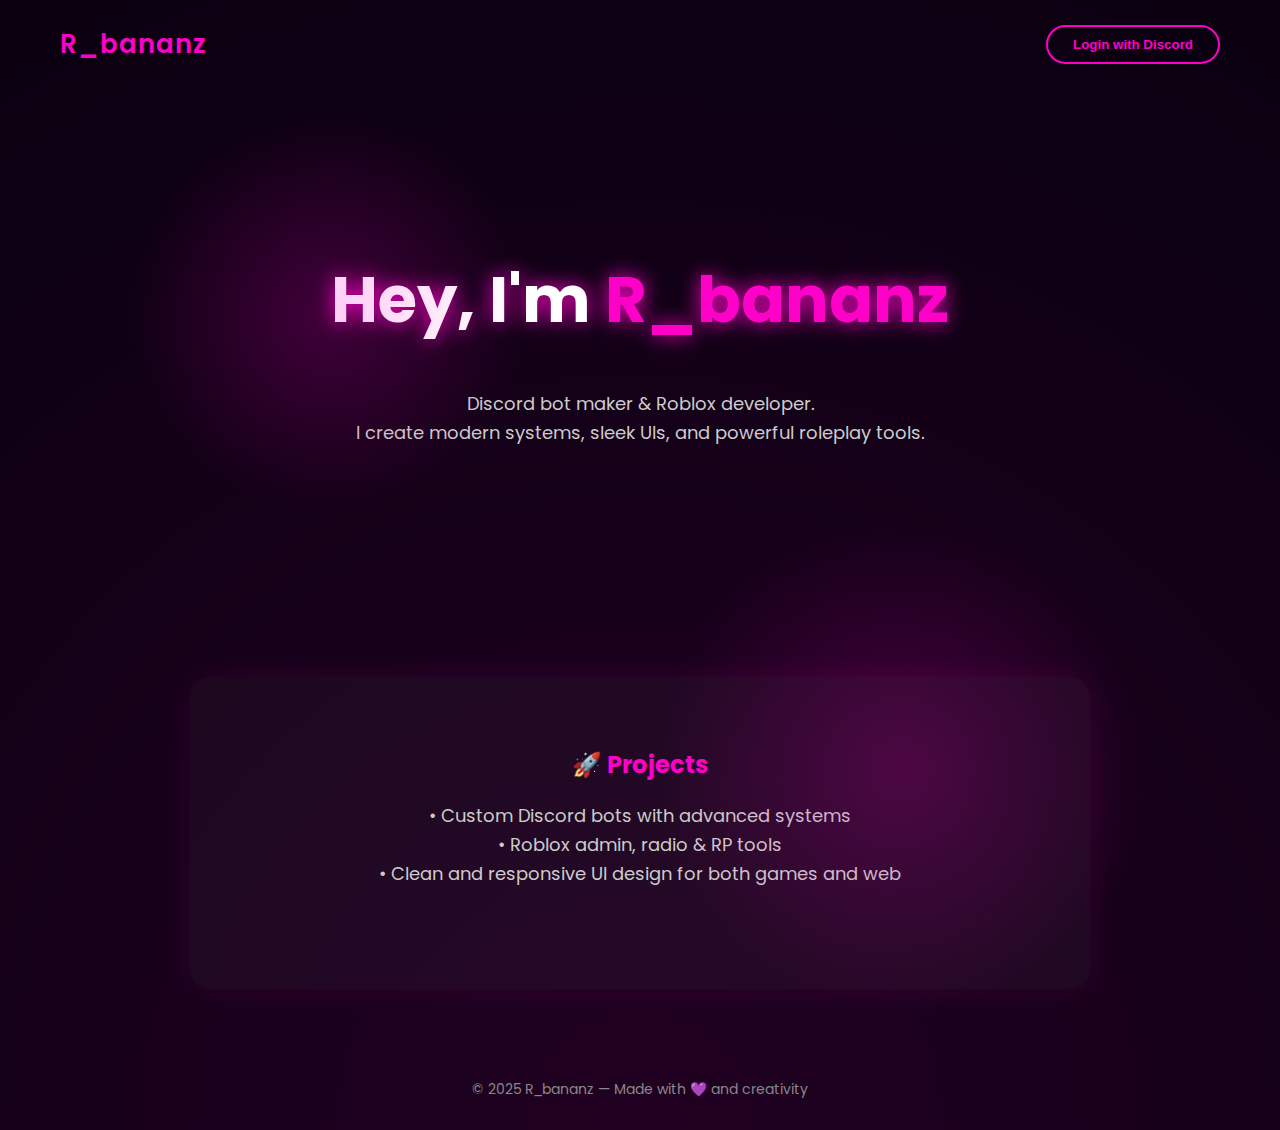
<file: index.html>
<!DOCTYPE html>
<html lang="en">
<head>
  <meta charset="UTF-8">
  <meta name="viewport" content="width=device-width, initial-scale=1.0">
  <title>R_bananz | Developer Portfolio</title>
  <link href="https://fonts.googleapis.com/css2?family=Poppins:wght@400;600&display=swap" rel="stylesheet">
  <style>
    * { box-sizing: border-box; }
    body {
      margin: 0;
      font-family: 'Poppins', sans-serif;
      background: radial-gradient(circle at bottom, #210022, #0a0010);
      color: white;
      overflow-x: hidden;
      min-height: 100vh;
      position: relative;
    }

    header {
      display: flex;
      justify-content: space-between;
      align-items: center;
      padding: 25px 60px;
    }

    .logo {
      font-size: 26px;
      font-weight: 600;
      color: #ff00c8;
      letter-spacing: 1px;
    }

    .discord-btn {
      background: transparent;
      border: 2px solid #ff00c8;
      color: #ff00c8;
      border-radius: 30px;
      padding: 10px 25px;
      cursor: pointer;
      transition: 0.3s;
      font-weight: 600;
    }

    .discord-btn:hover {
      background: #ff00c8;
      color: white;
    }

    .pfp {
      width: 45px;
      height: 45px;
      border-radius: 50%;
      border: 2px solid #ff00c8;
      box-shadow: 0 0 10px #ff00c8;
    }

    main {
      text-align: center;
      padding: 120px 20px;
    }

    h1 {
      font-size: 64px;
      font-weight: 700;
      color: #fff;
      text-shadow: 0 0 20px #ff00c8;
    }

    h1 span {
      color: #ff00c8;
    }

    p {
      max-width: 650px;
      margin: 20px auto 50px;
      color: #ccc;
      font-size: 18px;
      line-height: 1.6;
    }

    section {
      background: rgba(255, 255, 255, 0.03);
      border-radius: 20px;
      margin: 60px auto;
      padding: 50px;
      max-width: 900px;
      box-shadow: 0 0 30px rgba(255, 0, 200, 0.1);
      text-align: center;
    }

    section h2 {
      color: #ff00c8;
    }

    footer {
      text-align: center;
      padding: 30px;
      color: #888;
      font-size: 14px;
    }

    .circle {
      position: absolute;
      border-radius: 50%;
      background: radial-gradient(circle, rgba(255,0,200,0.2) 0%, transparent 70%);
      animation: float 8s infinite ease-in-out;
    }

    .circle:nth-child(1) { width: 400px; height: 400px; top: 10%; left: 10%; }
    .circle:nth-child(2) { width: 500px; height: 500px; bottom: 10%; right: 10%; animation-delay: 3s; }

    @keyframes float {
      0%, 100% { transform: translateY(0px); opacity: 0.6; }
      50% { transform: translateY(-30px); opacity: 1; }
    }
  </style>
</head>
<body>
  <div class="circle"></div>
  <div class="circle"></div>

  <header>
    <div class="logo">R_bananz</div>
    <div id="loginArea">
      <button class="discord-btn" id="loginButton">Login with Discord</button>
    </div>
  </header>

  <main>
    <h1>Hey, I'm <span>R_bananz</span></h1>
    <p>Discord bot maker & Roblox developer.<br>I create modern systems, sleek UIs, and powerful roleplay tools.</p>
  </main>

  <section>
    <h2>🚀 Projects</h2>
    <p>• Custom Discord bots with advanced systems<br>
       • Roblox admin, radio & RP tools<br>
       • Clean and responsive UI design for both games and web</p>
  </section>

  <footer>© 2025 R_bananz — Made with 💜 and creativity</footer>

  <script>
    const DISCORD_AUTH_URL = "https://discord.com/oauth2/authorize?client_id=1401327058717638667&response_type=code&redirect_uri=https%3A%2F%2Fwww.rbananz.xyz%2F&scope=identify+email";

    document.getElementById("loginButton").addEventListener("click", () => {
      window.location.href = DISCORD_AUTH_URL;
    });

    // Check if Discord returned a code (optional visual)
    const urlParams = new URLSearchParams(window.location.search);
    if (urlParams.get("code")) {
      // Just for now, pretend user is logged in (since no backend yet)
      document.getElementById("loginArea").innerHTML = `
        <img src="https://cdn.discordapp.com/embed/avatars/0.png" class="pfp" title="Logged in via Discord">
      `;
    }
  </script>
</body>
</html>
</file>
